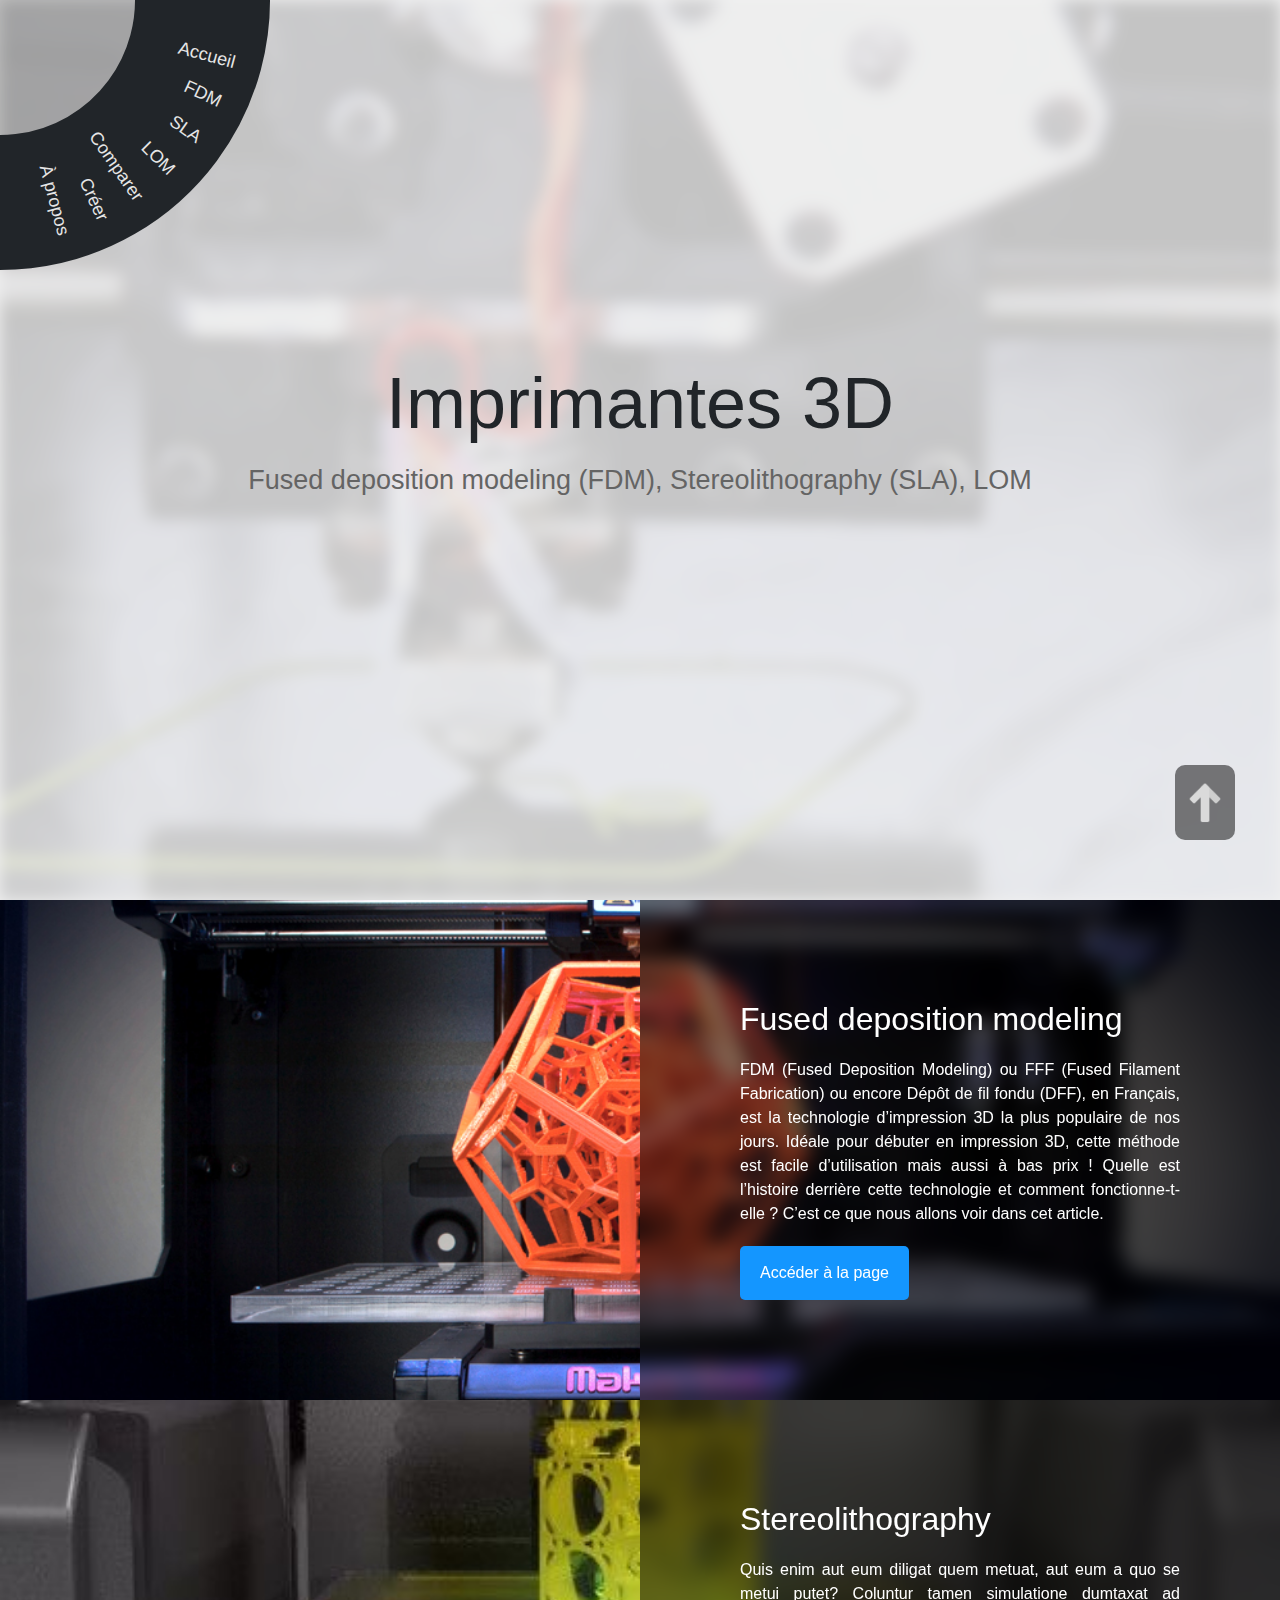
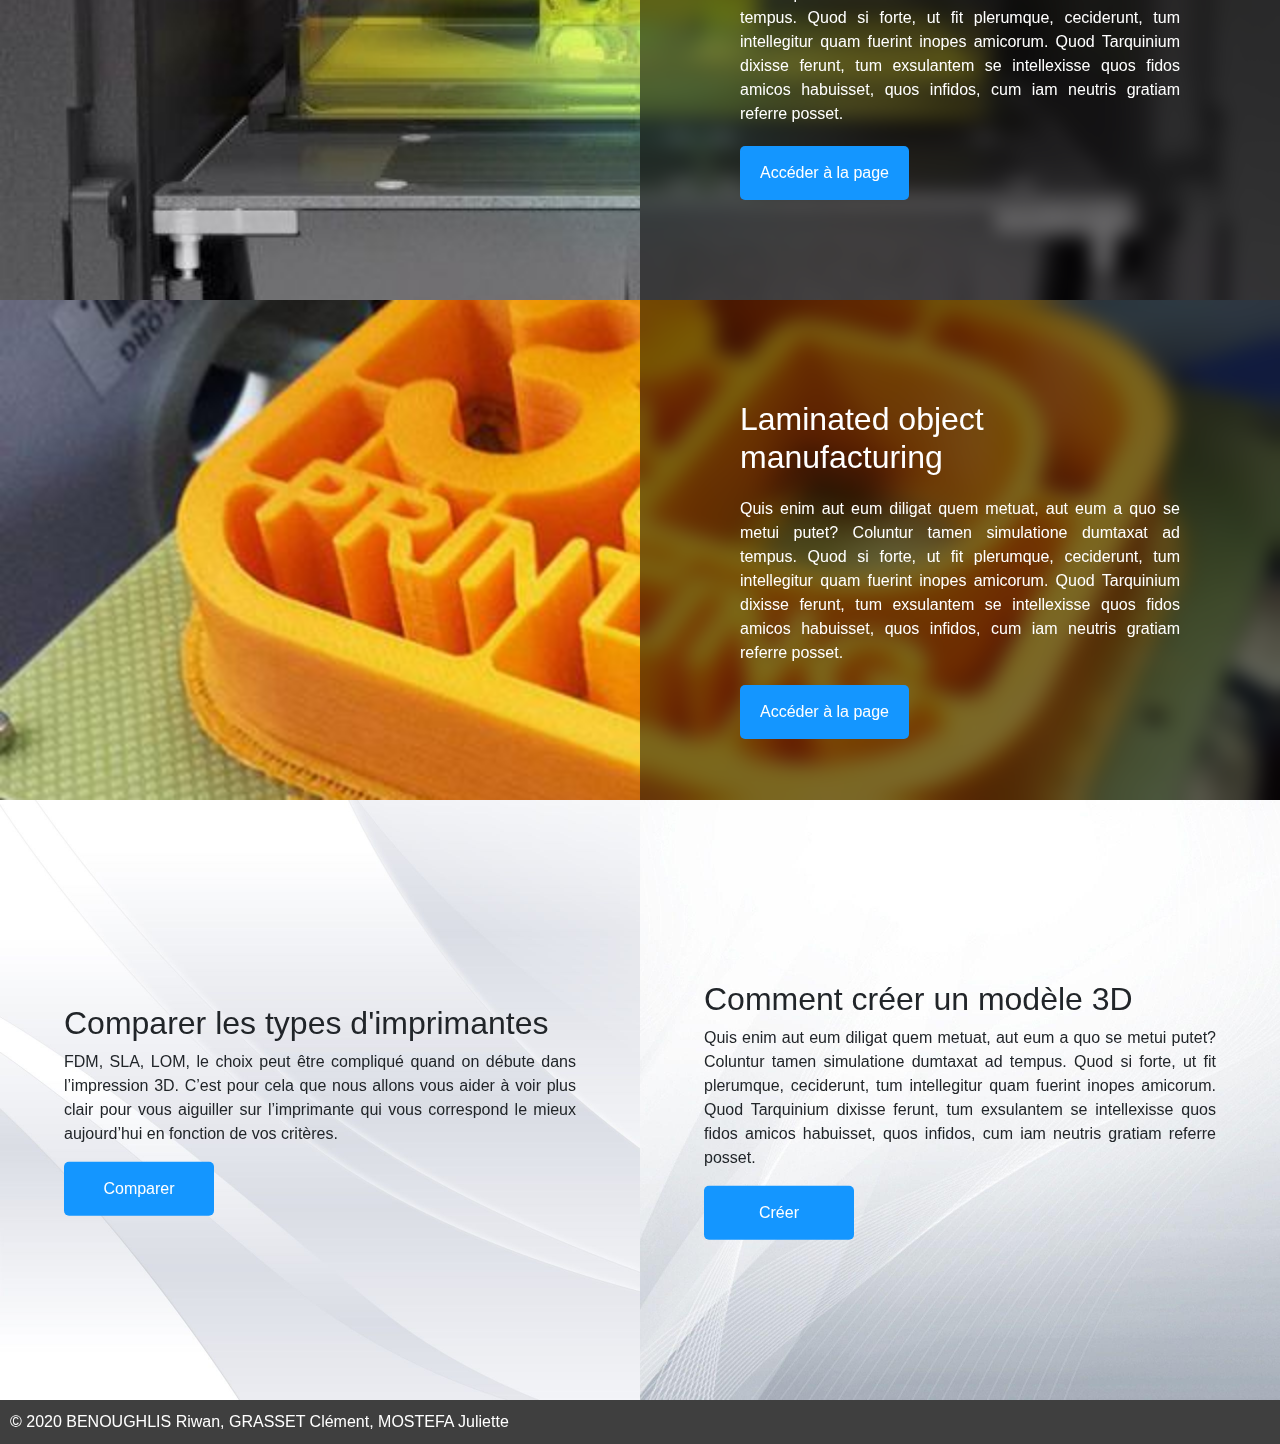
<file: index.html>
<!DOCTYPE html> 

<html lang="fr">

    <head>
        <title>Index</title>
        <meta charset="utf-8">
        <meta name="viewport" content="width=device-width, initial-scale=1.0"/>
        <link rel="stylesheet" href="bootstrap/css/bootstrap.min.css">
        <script type="text/javascript" src="https://code.jquery.com/jquery-3.5.1.min.js"></script>
		<script type="text/javascript" src="bootstrap/js/bootstrap.min.js"></script>
        <link rel="stylesheet" href="css/default.css">
        <link rel="stylesheet" href="css/small-screen.css">
        <link rel="stylesheet" href="css/medium-screen.css">
        <link rel="stylesheet" href="css/large-screen.css">
        <link rel="stylesheet" href="css/keyframes.css">
		
		<meta name="author" content="Clément Grasset,Juliette Mostefa,Riwan Benoughlis " />
		<meta name="description" content="site sur les imprimantes 3D" />
		<meta name="keywords" content="imprimantes, 3D, LOM, FDA, SLA" />
   </head>

    <body>
        <header>
            <img src="images/printer.gif" alt="" class="background-image blur fade-in">
            <div class="resizer">

                <h1 id="title">Imprimantes 3D</h1>
                <h2 id="subtitle">Fused deposition modeling (FDM), Stereolithography (SLA), LOM</h2>
            </div>
			
			<div class="menu">
                <nav>
                    <ul>
						<li><a href="index.html">Accueil</a></li>
                        <li><a href="fdm.html">FDM</a></li>
                        <li><a href="sla.html">SLA</a></li>
                        <li><a href="lom.html">LOM</a></li>
                        <li><a href="comparer.html">Comparer</a></li>
                        <li><a href="creer_un_modele.html">Créer</a></li>
						<li><a href="about.html">À propos</a></li>
                    </ul>
                </nav>
            </div>

        </header>

		<div class="article resizer">
            <div id="option" class="carousel carousel-full-width slide carousel-fade" data-ride="carousel">
                <div class="carousel-inner">
                    <div class="carousel-item ">
                        <img src="images/fdm/1.jpg" alt="image">
                    </div>
                    <div class="carousel-item ">
                        <img src="images/fdm/2.jpg" alt="image">
                    </div>
                    <div class="carousel-item active">
                        <img src="images/fdm/3.jpg" alt="image">
                    </div>
                </div>
            </div>
            <div class="description">
                <h2>Fused deposition modeling</h2>
                <p>
                   FDM (Fused Deposition Modeling) ou FFF (Fused Filament Fabrication) ou encore Dépôt de fil fondu (DFF), en Français, est la technologie d’impression 3D la plus populaire de nos jours. Idéale pour débuter en impression 3D, cette méthode est facile d’utilisation mais aussi à bas prix ! Quelle est l’histoire derrière cette technologie et comment fonctionne-t-elle ? C’est ce que nous allons voir dans cet article.</p>   
					</p>
                <a href="fdm.html" class="button">Accéder à la page</a>
            </div>
        </div>

        <div class="article resizer">
            <div id="option" class="carousel carousel-full-width slide carousel-fade" data-ride="carousel">
                <div class="carousel-inner">
                    <div class="carousel-item ">
                        <img src="images/sla/1.jpg" alt="image">
                    </div>
                    <div class="carousel-item active">
                        <img src="images/sla/2.jpg" alt="image">
                    </div>
                </div>
            </div>
            <div class="description">
                <h2>Stereolithography</h2>
                <p>
                    Quis enim aut eum diligat quem metuat, aut eum a quo se metui putet? Coluntur tamen simulatione dumtaxat ad tempus. Quod si forte, ut fit plerumque, ceciderunt, tum intellegitur quam fuerint inopes amicorum. Quod Tarquinium dixisse ferunt, tum exsulantem se intellexisse quos fidos amicos habuisset, quos infidos, cum iam neutris gratiam referre posset.
                </p>
                <a href="sla.html" class="button">Accéder à la page</a>
            </div>
        </div>

        <div class="article resizer">
            <div id="option" class="carousel carousel-full-width slide carousel-fade" data-ride="carousel">
                <div class="carousel-inner">
                    <div class="carousel-item active">
                        <img src="images/lom/1.jpg" alt="image">
                    </div>
                </div>
            </div>
            <div class="description">
                <h2>Laminated object manufacturing</h2>
                <p>
                    Quis enim aut eum diligat quem metuat, aut eum a quo se metui putet? Coluntur tamen simulatione dumtaxat ad tempus. Quod si forte, ut fit plerumque, ceciderunt, tum intellegitur quam fuerint inopes amicorum. Quod Tarquinium dixisse ferunt, tum exsulantem se intellexisse quos fidos amicos habuisset, quos infidos, cum iam neutris gratiam referre posset.
                </p>
                <a href="lom.html" class="button">Accéder à la page</a>
            </div>
        </div>
        
        <div class="resizer comparer-creer">
			<div class="comparer-creer-item">
                <img src="images/white-background1.jpg" alt="image" class="background-image">
                <div class="padding vertical-center">
                    <h2>Comparer les types d'imprimantes</h2>
                    <p>
FDM, SLA, LOM, le choix peut être compliqué quand on débute dans l’impression 3D. C’est pour cela que nous allons vous aider à voir plus clair pour vous aiguiller sur l’imprimante qui vous correspond le mieux aujourd’hui en fonction de vos critères.  </p>  </p>
                    <a href="comparer.html" class="button">Comparer</a>	
                </div>			
			</div>

			<div class="comparer-creer-item">
                <img src="images/white-background2.jpg" alt="image" class="background-image">
                <div class="padding vertical-center">
                    <h2>Comment créer un modèle 3D</h2>
                    <p>
                        Quis enim aut eum diligat quem metuat, aut eum a quo se metui putet? Coluntur tamen simulatione dumtaxat ad tempus. Quod si forte, ut fit plerumque, ceciderunt, tum intellegitur quam fuerint inopes amicorum. Quod Tarquinium dixisse ferunt, tum exsulantem se intellexisse quos fidos amicos habuisset, quos infidos, cum iam neutris gratiam referre posset.
                    </p>
                    <a href="creer_un_modele.html" class="button">Créer</a>
                </div>
			</div>
		</div>
			
        <footer style="background-color: #3F3F3F;">
            <div class="resizer footer_size">
                <p>&copy; 2020 BENOUGHLIS Riwan, GRASSET Clément, MOSTEFA Juliette</p>
			    <!-- <div class="lienretour"><a href="#">Retour en haut</a></div> -->
				<div id="retourtop"> <a href="#top"><img src="images/fleche.png" alt="Retourner en haut" /></a></div>
			</div>
        </footer>
		
    </body>

</html>
</file>
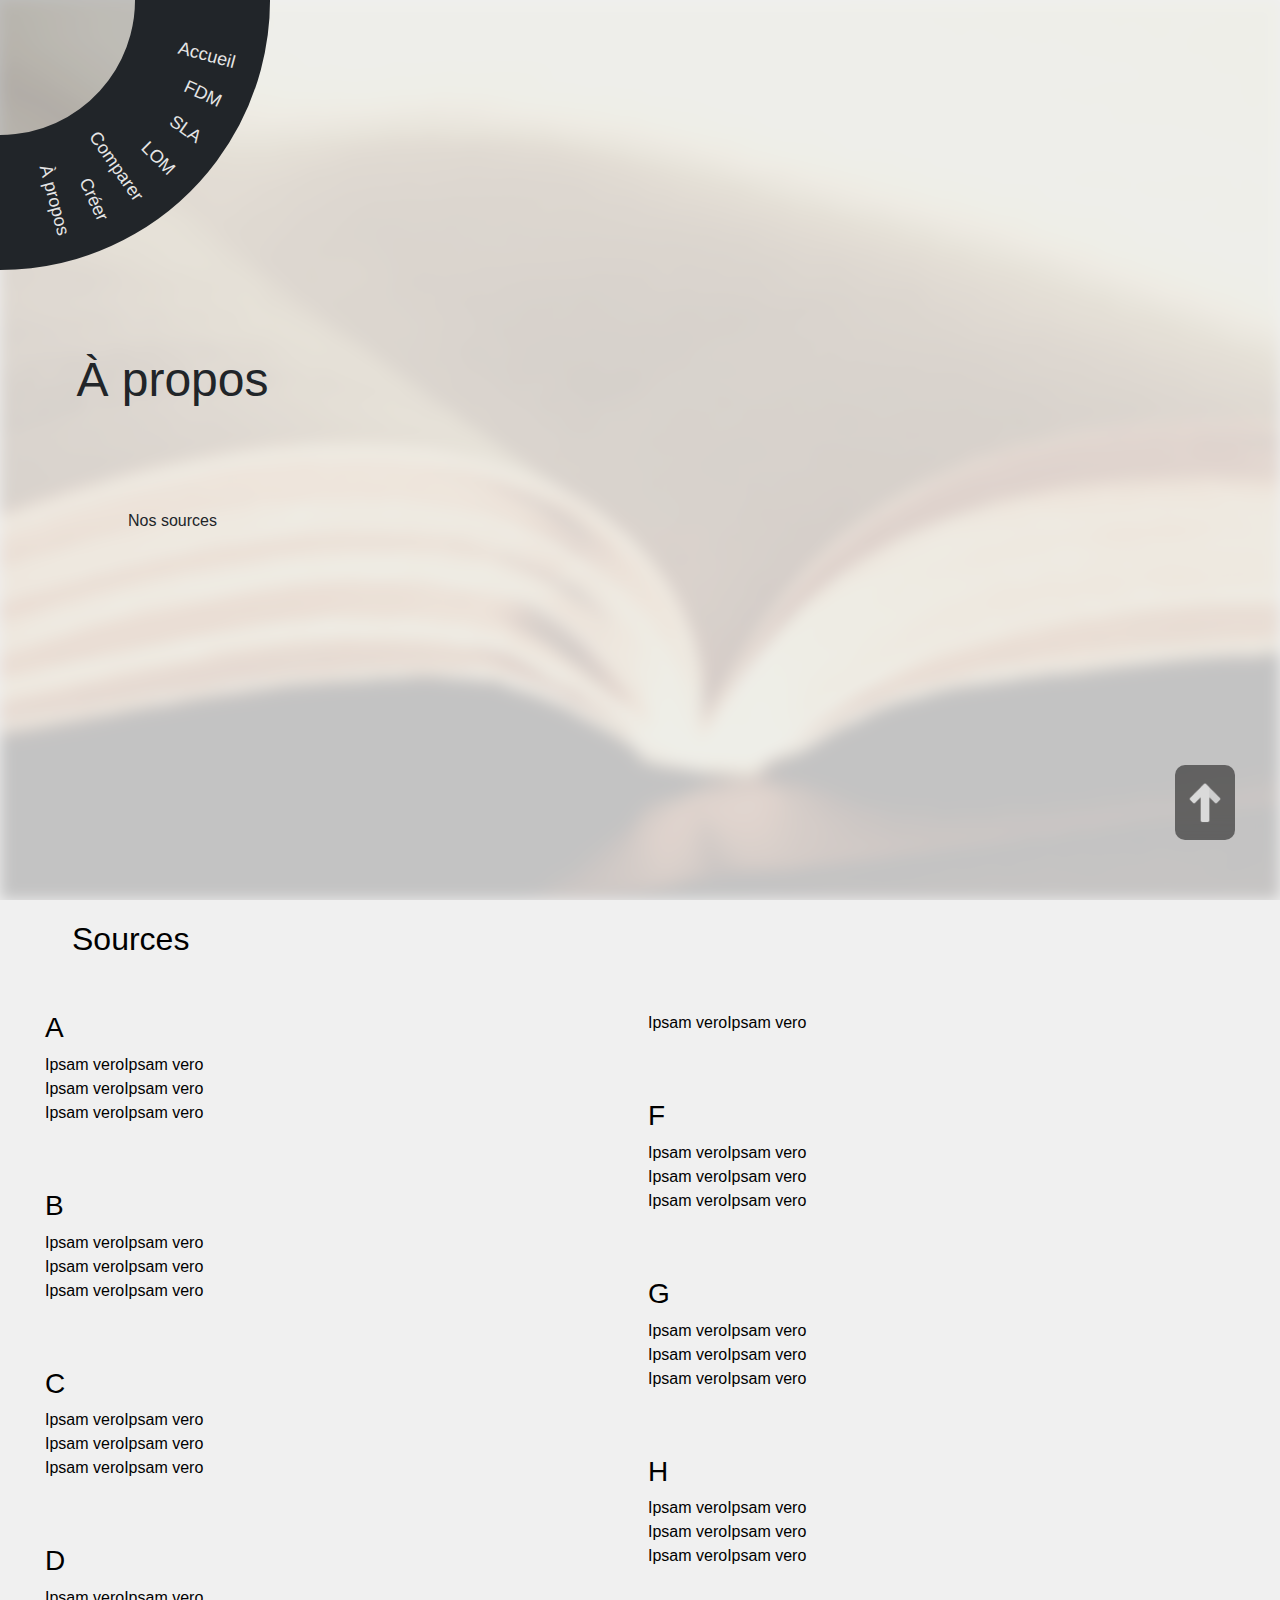
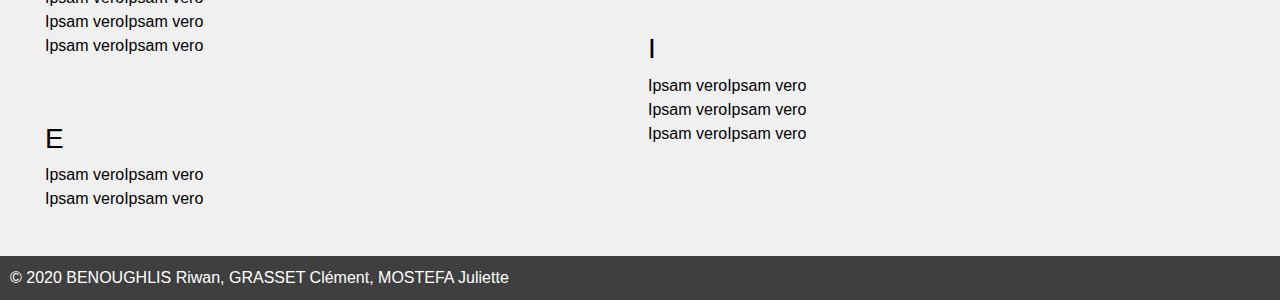
<file: about.html>
<!DOCTYPE html>

<html lang="fr">
    
    <head>
        <title>A propos</title>
        <meta charset="utf-8">
        <meta name="viewport" content="width=device-width, initial-scale=1.0"/>
        <link rel="stylesheet" href="bootstrap/css/bootstrap.min.css">
        <script type="text/javascript" src="https://code.jquery.com/jquery-3.5.1.min.js"></script>
		<script type="text/javascript" src="bootstrap/js/bootstrap.min.js"></script>
        <link rel="stylesheet" href="css/default.css">
        <link rel="stylesheet" href="css/small-screen.css">
        <link rel="stylesheet" href="css/medium-screen.css">
        <link rel="stylesheet" href="css/large-screen.css">
        <link rel="stylesheet" href="css/keyframes.css">
		
		<meta name="author" content="Clément Grasset,Juliette Mostefa,Riwan Benoughlis " />
		<meta name="description" content="site sur les imprimantes 3D" />
		<meta name="keywords" content="imprimantes, 3D, LOM, FDA, SLA" />
   </head>

    <body>
        <header class="resizer">
		  <img src="images/livre.gif" alt="" class="background-image blur">
            <div class="vertical-center">
                <h1>À propos</h1>
					<p>Nos sources</p>
          </div>
			
			<div class="menu">
                <nav>
                    <ul>
						<li><a href="index.html">Accueil</a></li>
                        <li><a href="fdm.html">FDM</a></li>
                        <li><a href="sla.html">SLA</a></li>
                        <li><a href="lom.html">LOM</a></li>
                        <li><a href="comparer.html">Comparer</a></li>
                        <li><a href="creer_un_modele.html">Créer</a></li>
						<li><a href="about.html">À propos</a></li>
                    </ul>
                </nav>
            </div>
        </header>
		<div id="page">
		    <div class="resizer pack">
                    <div class="aboutitre"><h2>Sources</h2></div>
					<div class="colonne">
					<h3>A</h3>
					<p>Ipsam veroIpsam vero<br> Ipsam veroIpsam vero<br> Ipsam veroIpsam vero </p><br>
					<br><h3>B</h3>
					<p>Ipsam veroIpsam vero<br> Ipsam veroIpsam vero<br> Ipsam veroIpsam vero </p><br>
					<br><h3>C</h3>
					<p>Ipsam veroIpsam vero<br> Ipsam veroIpsam vero<br> Ipsam veroIpsam vero </p><br>
					<br><h3>D</h3>
					<p>Ipsam veroIpsam vero<br> Ipsam veroIpsam vero<br> Ipsam veroIpsam vero </p><br>
					<br><h3>E</h3>
					<p>Ipsam veroIpsam vero<br> Ipsam veroIpsam vero<br> Ipsam veroIpsam vero </p><br>
					<br><h3>F</h3>
					<p>Ipsam veroIpsam vero<br> Ipsam veroIpsam vero<br> Ipsam veroIpsam vero </p><br>
					<br><h3>G</h3>
					<p>Ipsam veroIpsam vero<br> Ipsam veroIpsam vero<br> Ipsam veroIpsam vero </p><br>
					<br><h3>H</h3>
					<p>Ipsam veroIpsam vero<br> Ipsam veroIpsam vero<br> Ipsam veroIpsam vero </p><br>
					<br><h3>I</h3>
					<p>Ipsam veroIpsam vero<br> Ipsam veroIpsam vero<br> Ipsam veroIpsam vero </p><br>
					
                </div>
				
            </div>
        </div>
		
		
        <footer style="background-color: #3F3F3F;">
            <div class="resizer footer_size">
                <p>&copy; 2020 BENOUGHLIS Riwan, GRASSET Clément, MOSTEFA Juliette</p>
			    <!-- <div class="lienretour"><a href="#">Retour en haut</a></div> -->
				<div id="retourtop"> <a href="#top"><img src="images/fleche.png" alt="Retourner en haut" /></a></div>
			</div>
        </footer>
        
    </body>
</html>
</file>
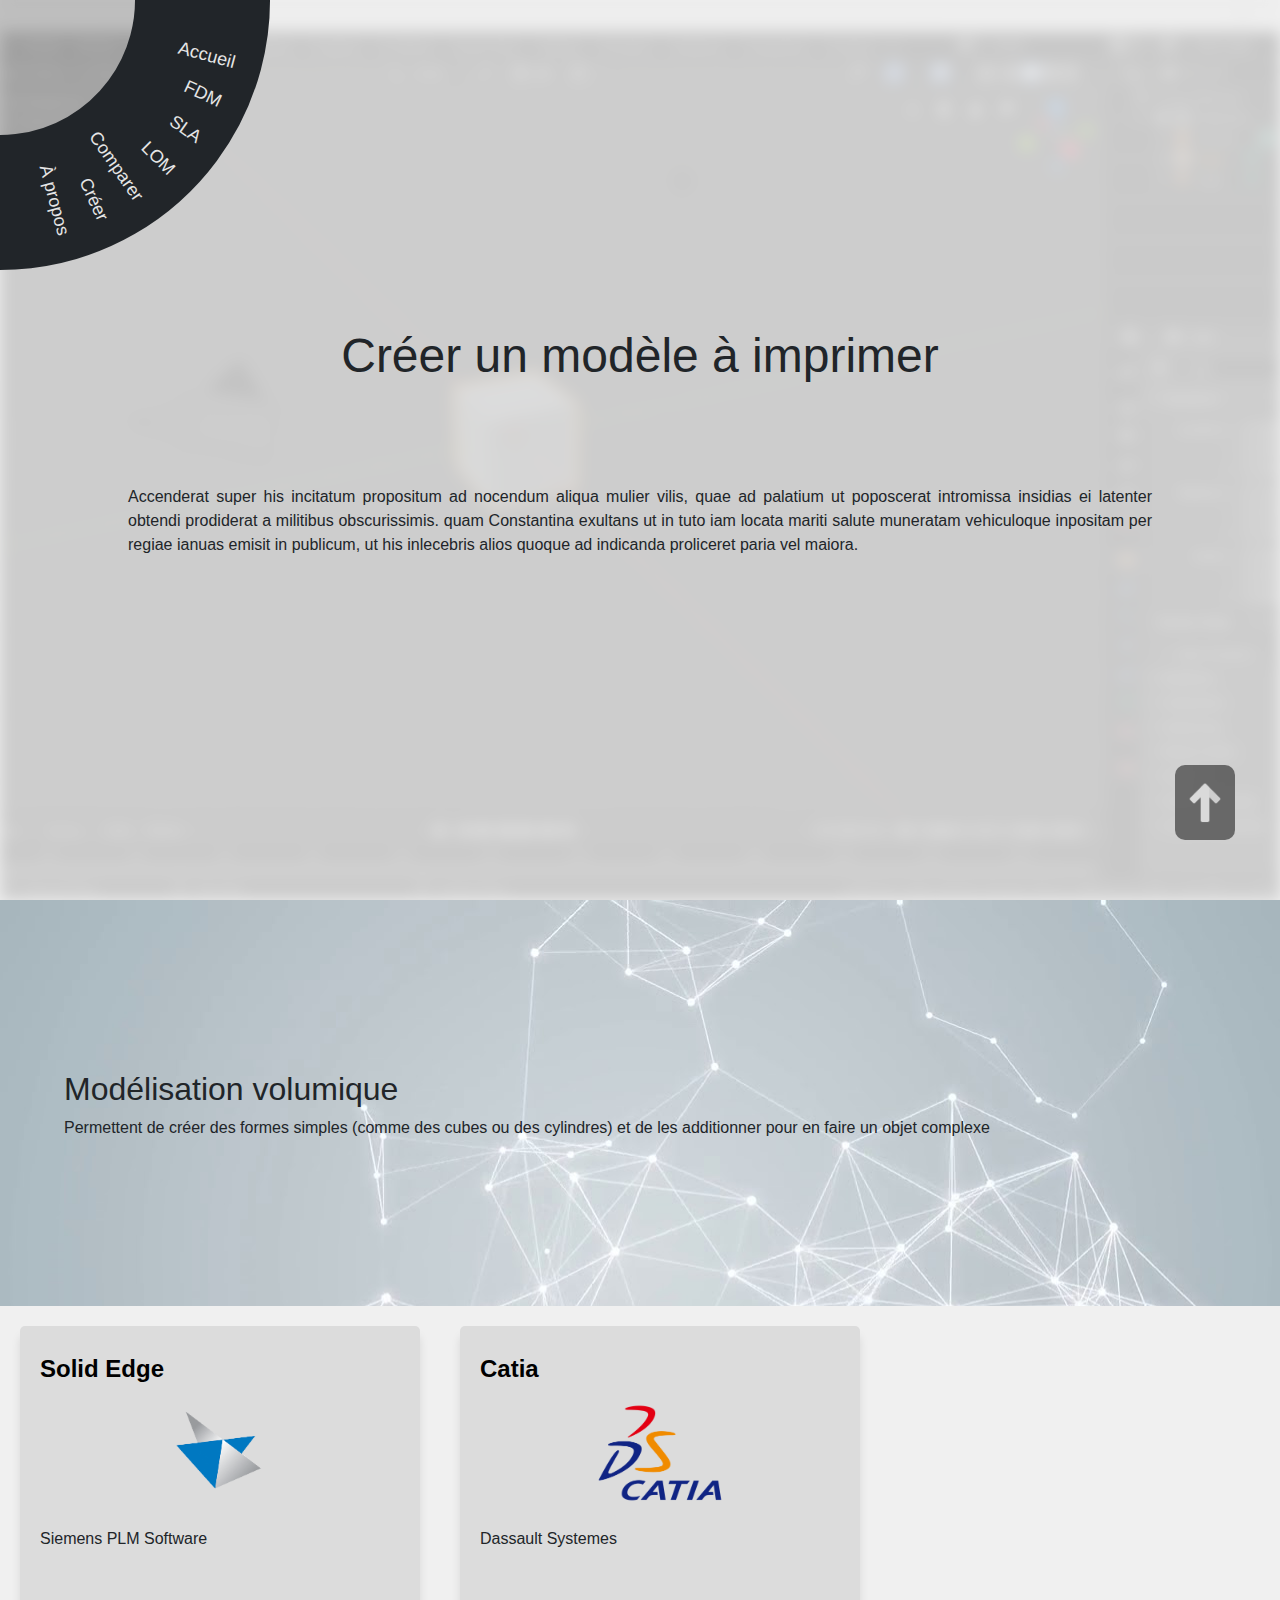
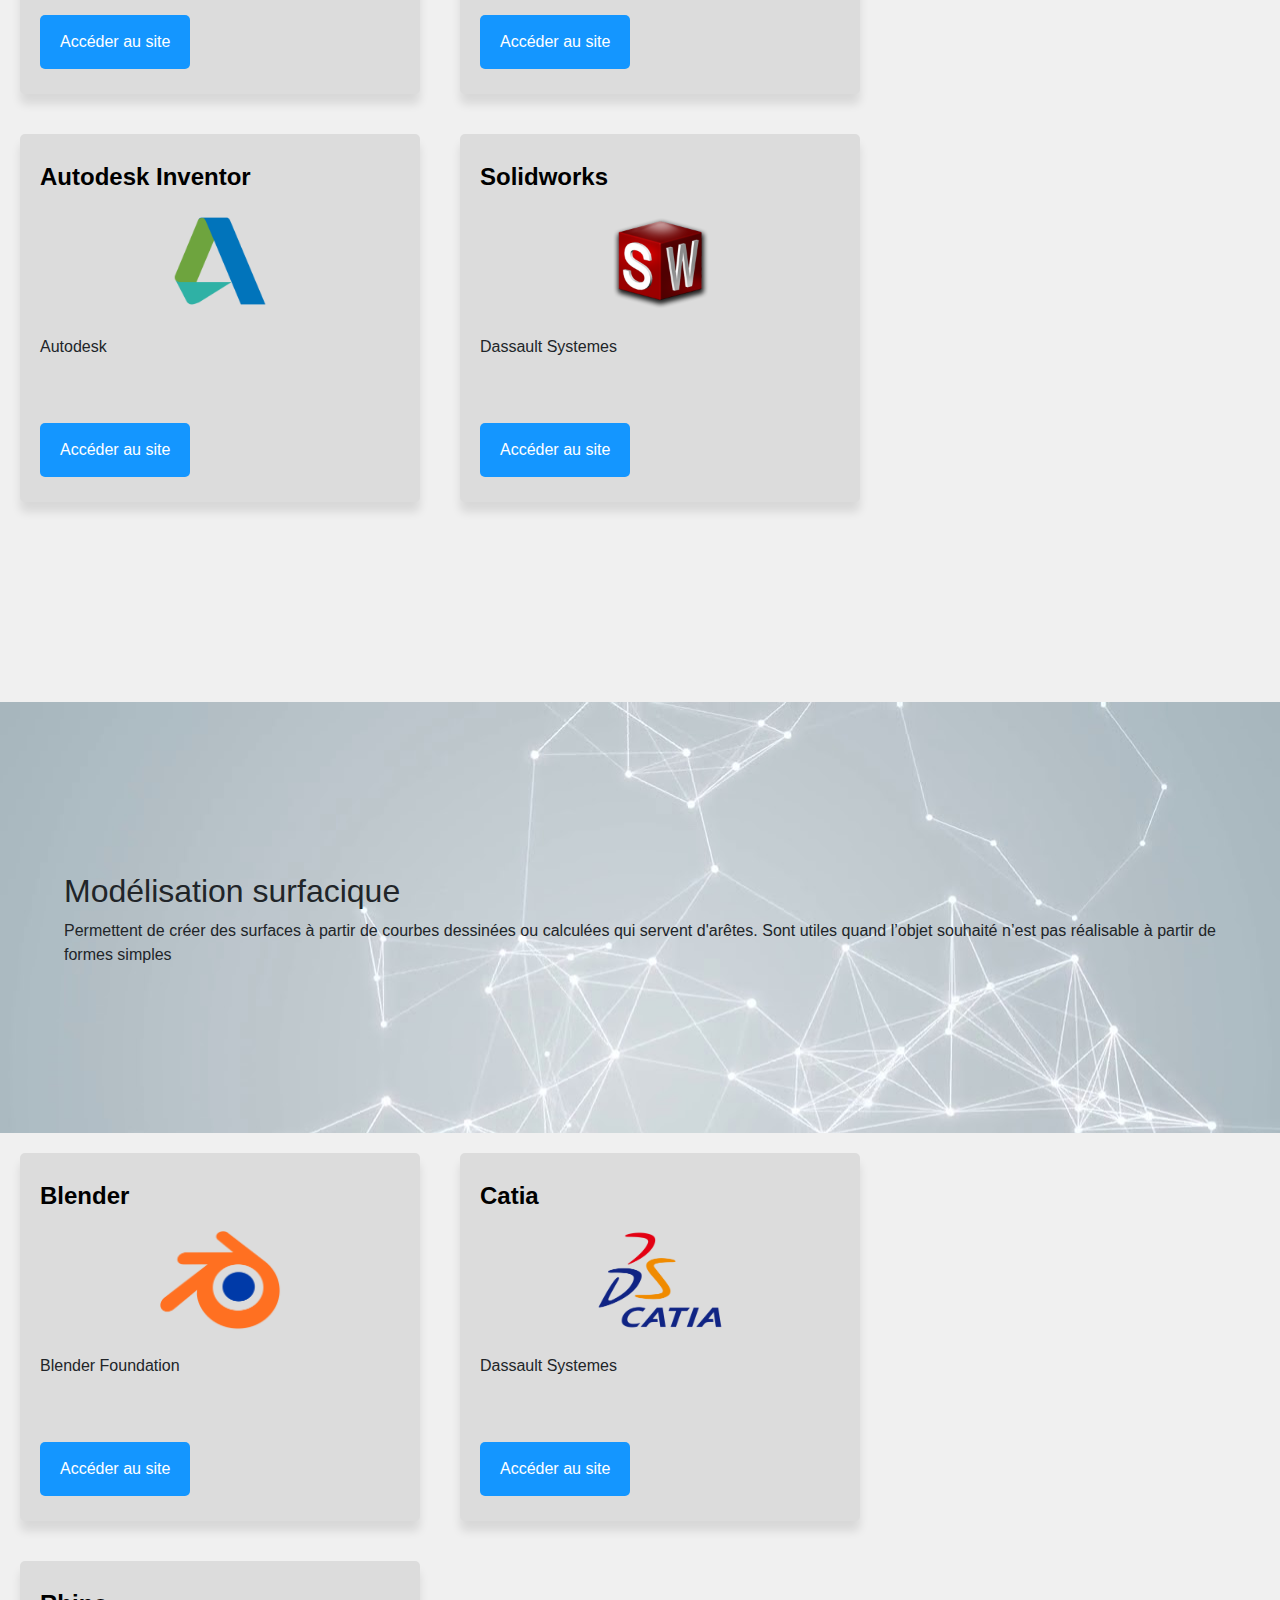
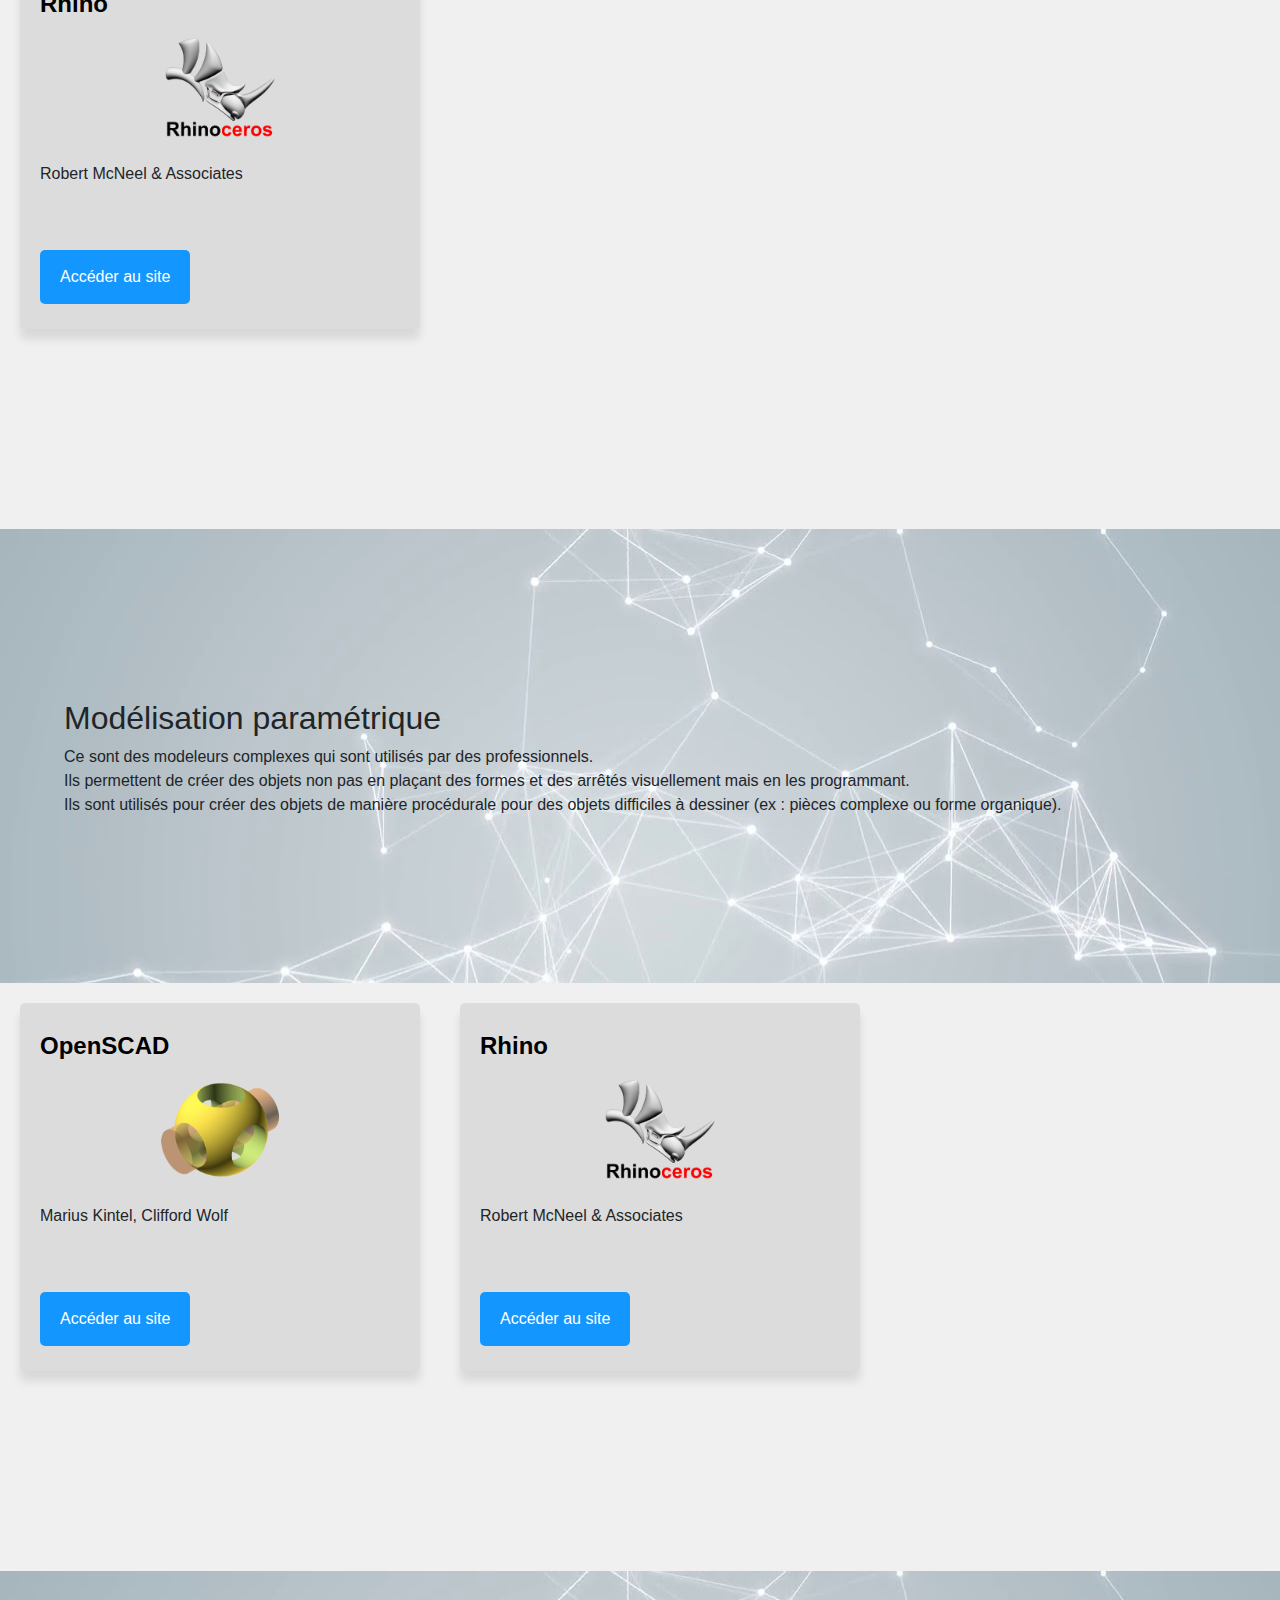
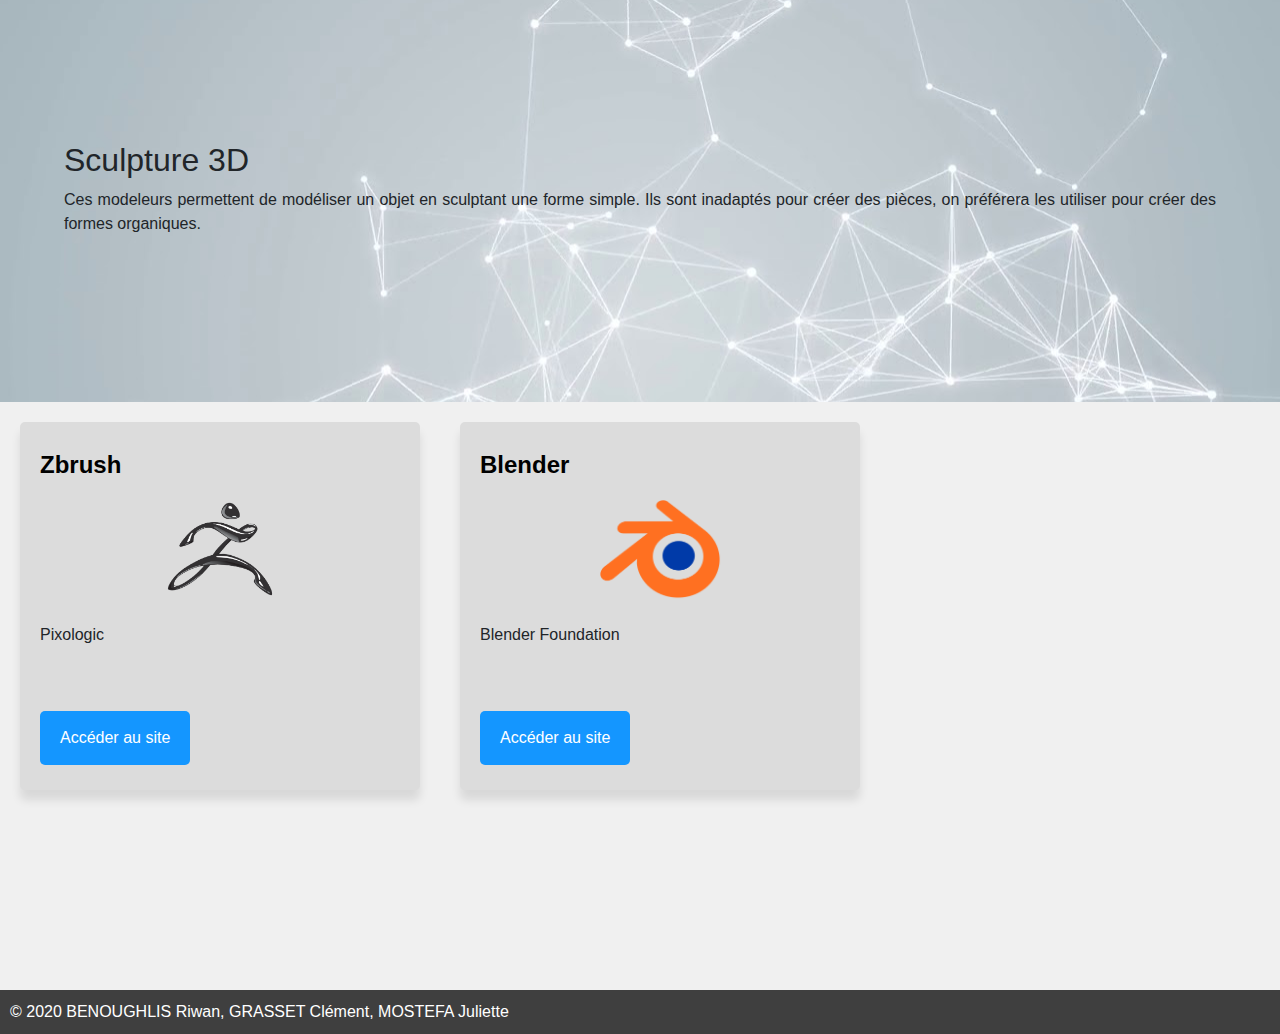
<file: creer_un_modele.html>
<!DOCTYPE html>

<html lang="fr">

    <head>
        <title>Créer</title>
        <meta charset="utf-8">
        <meta name="viewport" content="width=device-width, initial-scale=1.0"/>
        <link rel="stylesheet" href="bootstrap/css/bootstrap.min.css">
        <script type="text/javascript" src="https://code.jquery.com/jquery-3.5.1.min.js"></script>
		<script type="text/javascript" src="bootstrap/js/bootstrap.min.js"></script>
        <link rel="stylesheet" href="css/default.css">
        <link rel="stylesheet" href="css/small-screen.css">
        <link rel="stylesheet" href="css/medium-screen.css">
        <link rel="stylesheet" href="css/large-screen.css">
        <link rel="stylesheet" href="css/keyframes.css">
		
		<meta name="author" content="Clément Grasset,Juliette Mostefa,Riwan Benoughlis " />
		<meta name="description" content="site sur les imprimantes 3D" />
		<meta name="keywords" content="imprimantes, 3D, LOM, FDA, SLA" />
    </head>

    <body>
        <header class="resizer">
            <img src="images/3d_soft.jpg" alt="" class="background-image blur">
            <div class="vertical-center">
                <h1>Créer un modèle à imprimer</h1>

                <p>Accenderat super his incitatum propositum ad nocendum aliqua mulier vilis, quae ad palatium ut poposcerat intromissa insidias ei latenter obtendi prodiderat a militibus obscurissimis. quam Constantina exultans ut in tuto iam locata mariti salute muneratam vehiculoque inpositam per regiae ianuas emisit in publicum, ut his inlecebris alios quoque ad indicanda proliceret paria vel maiora.</p>  
            </div>
			<div class="menu">
                <nav>
                    <ul>
						<li><a href="index.html">Accueil</a></li>
                        <li><a href="fdm.html">FDM</a></li>
                        <li><a href="sla.html">SLA</a></li>
                        <li><a href="lom.html">LOM</a></li>
                        <li><a href="comparer.html">Comparer</a></li>
                        <li><a href="creer_un_modele.html">Créer</a></li>
						<li><a href="about.html">À propos</a></li>
                    </ul>
                </nav>
            </div>
        </header>

        <div class="resizer">
            <div class="modeling_soft_type_description padding">
                <h2>Modélisation volumique</h2>
                <p>Permettent de créer des formes simples (comme des cubes ou des cylindres) et de les additionner pour en faire un objet complexe</p>  
            </div>
            <div class="softwares_container">
                <div class="modeling_soft">
                    <p class="soft_name">Solid Edge</p>
                    <img src="images/softs/solid edge.png" alt="Logo de logiciel 1">
                    <p class="description"><br>Siemens PLM Software<br><br><br></p>
                    <a href="" class="button">Accéder au site</a>
                </div>
                <div class="modeling_soft">
                    <p class="soft_name">Catia</p>
                    <img src="images/softs/catia.png" alt="Logo de logiciel 1">
                    <p class="description"><br>Dassault Systemes<br><br><br></p>
                    <a href="" class="button">Accéder au site</a>
                </div>
                <div class="modeling_soft">
                    <p class="soft_name">Autodesk Inventor</p>
                    <img src="images/softs/autodesk.png" alt="Logo de logiciel 1">
                    <p class="description"><br>Autodesk<br><br><br></p>
                    <a href="" class="button">Accéder au site</a>
                </div>
                <div class="modeling_soft">
                    <p class="soft_name">Solidworks</p>
                    <img src="images/softs/solidworks.png" alt="Logo de logiciel 1">
                    <p class="description"><br>Dassault Systemes<br><br><br></p>
                    <a href="" class="button">Accéder au site</a>
                </div>
            </div>
            <div class="padding title">
            </div>
        </div>

        <div class="resizer">
            <div class="modeling_soft_type_description padding">
                <h2>Modélisation surfacique</h2>
                <p>Permettent de créer des surfaces à partir de courbes dessinées ou calculées qui servent d'arêtes. Sont utiles quand l’objet souhaité n’est pas réalisable à partir de formes simples</p>  
            </div>
            <div class="softwares_container">
                <div class="modeling_soft">
                    <p class="soft_name">Blender</p>
                    <img src="images/softs/blender.png" alt="Logo de logiciel 1">
                    <p class="description"><br>Blender Foundation<br><br><br></p>
                    <a href="" class="button">Accéder au site</a>
                </div>
                <div class="modeling_soft">
                    <p class="soft_name">Catia</p>
                    <img src="images/softs/catia.png" alt="Logo de logiciel 1">
                    <p class="description"><br>Dassault Systemes<br><br><br></p>
                    <a href="" class="button">Accéder au site</a>
                </div>
                <div class="modeling_soft">
                    <p class="soft_name">Rhino</p>
                    <img src="images/softs/rhino.png" alt="Logo de logiciel 1">
                    <p class="description"><br>Robert McNeel & Associates<br><br><br></p>
                    <a href="" class="button">Accéder au site</a>
                </div>
            </div>
            <div class="padding title">
            </div>
        </div>

        <div class="resizer">
            <div class="modeling_soft_type_description padding">
                <h2>Modélisation paramétrique</h2>
                <p>Ce sont des modeleurs complexes qui sont utilisés par des professionnels. <br>Ils permettent de créer des objets non pas en plaçant des formes et des arrêtés visuellement mais en les programmant. <br>Ils sont utilisés pour créer des objets de manière procédurale pour des objets difficiles à dessiner (ex : pièces complexe ou forme organique).</p>  
            </div>
            <div class="softwares_container">
                <div class="modeling_soft">
                    <p class="soft_name">OpenSCAD</p>
                    <img src="images/softs/open scad.png" alt="Logo de logiciel 1">
                    <p class="description"><br>Marius Kintel, Clifford Wolf<br><br><br></p>
                    <a href="" class="button">Accéder au site</a>
                </div>
                <div class="modeling_soft">
                    <p class="soft_name">Rhino</p>
                    <img src="images/softs/rhino.png" alt="Logo de logiciel 1">
                    <p class="description"><br>Robert McNeel & Associates<br><br><br></p>
                    <a href="" class="button">Accéder au site</a>
                </div>
            </div>
            <div class="padding">
            </div>
        </div>

        <div class="resizer">
            <div class="modeling_soft_type_description padding">
                <h2>Sculpture 3D</h2>
                <p>Ces modeleurs permettent de modéliser un objet en sculptant une forme simple. Ils sont inadaptés pour créer des pièces, on préférera les utiliser pour créer des formes organiques.</p>  
            </div>
            <div class="softwares_container">
                <div class="modeling_soft">
                    <p class="soft_name">Zbrush</p>
                    <img src="images/softs/zbrush.png" alt="Logo de logiciel 1">
                    <p class="description"><br>Pixologic<br><br><br></p>
                    <a href="" class="button">Accéder au site</a>
                </div>
                <div class="modeling_soft">
                    <p class="soft_name">Blender</p>
                    <img src="images/softs/blender.png" alt="Logo de logiciel 1">
                    <p class="description"><br>Blender Foundation<br><br><br></p>
                    <a href="" class="button">Accéder au site</a>
                </div>
            </div>
            <div class="padding">
            </div>
        </div>
        
        <footer style="background-color: #3F3F3F;">
            <div class="resizer footer_size">
                <p>&copy; 2020 BENOUGHLIS Riwan, GRASSET Clément, MOSTEFA Juliette</p>
			    <!-- <div class="lienretour"><a href="#">Retour en haut</a></div> -->
				<div id="retourtop"> <a href="#top"><img src="images/fleche.png" alt="Retourner en haut" /></a></div>
			</div>
        </footer>
		
    </body>

</html>
</file>
<file: css/default.css>
*
{
    font-family: Arial, Helvetica, sans-serif;
    scroll-behavior: smooth;
    text-align: justify;
}

#page {
	min-height:100vh;
	display:flex; 
	flex-direction:column; 
}

#content {
	flex-grow:3;
}

#footer{
	background-color: #3F3F3F;
	color:white;
	margin-top:30vh;
}

body{
    margin: 0;
    background-color: rgb(240,240,240);
}

header{
    height: 100vh;
    min-height: 400px;
    box-sizing: border-box;
    position: relative;
}

header p {
    padding: 0 10vw;
    margin-top: 100px;
}

h1{
    font-size: 3em;
    text-align: center;
    margin: 0px 30px;
}

h2{
    margin-top: 20px;
    font-size: 2em;
    text-align: left;
}

.background-image {
    position: absolute;
    width: 100%;
    height: 100%;
    z-index: -1;
    user-select: none;
    object-fit: cover;
    object-position: center;
}

.blur
{
    filter: blur(0.8vh) contrast(0.1) brightness(1.7);
}

.fade-in
{
    animation-name: fade-in;
    animation-duration: 5s;
}

.vertical-center
{
    position: absolute;
    top: 50%;
    transform: translate(0, -50%);
}

.resizer{
    width: 100%;
    overflow: hidden;
    position: relative;
}

.padding{
    padding: 90px 5vw;

}

/*menu css*/

.menu{
    position: absolute;
    top: 0;
    left: 0;
    transform: rotate(90deg);
    -webkit-tap-highlight-color: transparent;
}

.menu:hover{
    transform: rotate(15deg);
    transition-duration: 500ms;
}

.menu nav {
    position: absolute;
    box-sizing: content-box;
    top: 0;
    left: 0;
    width: 30vh;
    height: 30vh;
    transform: translate(-50%, -50%) ;
    background: rgba(0, 0, 0, 0.2);
    border-radius: 100%;
    cursor: pointer;
    border: 1vh solid;
    border-color: rgba(0, 0, 0, 0.1);
    transition-duration: 100ms;
    animation-name: menu;
    animation-duration: 0.75s;
}

.menu:hover nav{
    width: 30vh;
    height: 30vh;
    border: 15vh solid;
    transform: translate(-50%, -50%);
}

.menu li {
    position: absolute;
    margin: 0;
    width: 15vh;
    height: 4vh;
    transform-origin: left;
}

/* 
Placement des éléments du menu 
left = cos(angle) * 15
top = sin(angle) * 15
*/

.menu li:nth-of-type(1) {
    transform: translate(0, -50%) rotate(0deg);
    left: 15vh;
    top: 0vh;
}
.menu li:nth-of-type(2) {
    transform: translate(0, -50%) rotate(10deg);
    left: 14.77vh;
    top: 2.6vh;
}
.menu li:nth-of-type(3) {
    transform: translate(0, -50%) rotate(20deg);
    left: 14.1vh;
    top: 5.13vh;
}
.menu li:nth-of-type(4) {
    transform: translate(0, -50%) rotate(30deg);
    left: 12.99vh;
    top: 7.5vh;
}

.menu li:nth-of-type(5) {
    transform: translate(0, -50%) rotate(40deg);
    left: 11.49vh;
    top: 9.64vh;
}

.menu li:nth-of-type(6) {
    transform: translate(0, -50%) rotate(50deg);
    left: 9.64vh;
    top: 11.49vh;
}

.menu li:nth-of-type(7) {
    transform: translate(0, -50%) rotate(60deg);
    left: 7.5vh;
    top: 12.99vh;
}

.menu li a {
    position: absolute;
    width: 100%;
    height: auto;
    top: 50%;
    transform: translateY(-50%) scale(1);
    color: rgb(230, 230, 230);
    text-decoration: none;
    text-align: right;
    font-size: 2vh;
    padding: 0 3vh;
    box-sizing: border-box;
    transition-duration: 20ms;
}

.menu li:hover a{
    color: white;
    transform: translateY(-50%) scale(1.05);
}

.menu:hover ul::before {
    position: absolute;
    display: block;
    left: 50%;
    z-index: -1;
    cursor: default;
}

.menu ul {
    list-style: none;
    position: absolute;
    left: 50%;
    top: 50%;
    padding: 0;
    margin: 0;
    transform: scale(0.7);
    transition: 100ms all;
    opacity: 0;
}

.menu:hover ul {
    transform: scale(1);
    opacity: 1;
}

/*fin menu css*/
.hint {
    text-align: left;
}

.article{
    height: 500px;
    min-height: 500px;
    position: relative;
}

.carousel-full-width {
    position: relative;
    top: 0;
    bottom: 0;
    left: 0;
    right: 0;
    z-index: 0;
}

.carousel-full-width, .carousel-full-width .carousel-inner, .carousel-full-width .carousel-item, .carousel-full-width img {
    width: 100%;
    height: 100%;
}

.carousel-full-width img{
    object-fit: cover;
    object-position: center;
    position: absolute;
}

.article .description{
    background-color: rgba(0, 0, 0, 0.5);
    backdrop-filter: blur(10px);
    position: absolute;
    top: 0;
    bottom: 0;
    right: 0;
    width: 50vw;
    min-width: 500px;
    max-width: 800px;
    padding: 80px 100px;
    color: white;
}

.article .description *{
    margin-bottom: 20px;
}

.article h2{
    text-align: left;
}

.comparative_size{
    height: 95vh;
}

.footer_size{
    height: auto;


}

.button{
    display: block;
    color: white;
    background-color: rgb(20, 150, 255);
    text-decoration: none;
    padding: 15px 20px;
    border-radius: 5px;
    transition-duration: 0.2s;
    user-select: none;
    width: max-content;
    text-align: center;
}

.button:hover{
    text-decoration: none;
    color: white;
    background-color: rgba(20, 150, 255, 0.8);;
}

.button:active{
    padding-top: 16.5px;
    padding-bottom: 13.5px;
}

/*partie article*/
.pack{
    color: black;
    position: relative;
}

.pack .padding{
    display: flex;
}

.pack .padding img{
    display: block;
    height: auto;
    object-fit: cover;
}

.pack .padding div, .pack .padding img {
    width: 50%;
    box-sizing: border-box;
    padding: 20px;
}

.black_background
{
    background-color: black;
    color: white;
}

.pack-reverse .padding img
{
    order: 0;
}

.pack-reverse .padding div
{
    order: 1;
}

/*fin part article*/

.modeling_soft
{
  background-color: rgb(220, 220, 220);
  box-shadow: 0px 10px 10px rgba(0, 0, 0, 0.1);
}

.modeling_soft_type_description{
    background-image: url('../images/modeling_background.jpg');
    background-repeat: no-repeat;
    background-size: cover;
    padding-top: 150px;
    padding-bottom: 150px;
}

.modeling_soft img
{
    width: 100%;
    height: 100px;
    object-fit: contain;
    text-align: center;
}

.modeling_soft .soft_name
{
    color: black;
    font-weight: bold;
    font-size: 24px;
    margin-top: 0;
    text-align: left;
}

.modeling_soft .description
{
    text-align: justify;
}



/*tableau comparatif*/



.table {
	
	position: relative;
	width:1100px;
	margin-left: auto;
    margin-right: auto;
	border-collapse: collapse;
	font-family: Arial, Helvetica, sans-serif;
}



.table th{

    vertical-align: center;
    text-align: center;
    height: 50px;
   
}

.table td, .table th {
    border: 1px solid #ddd;
    padding: 8px;
    height: 40px;
    text-align: center;
    border-bottom: 1px solid #ddd;
	
	
	
}

.table tr:nth-child(even) {
    background-color: #D3D3D3;
}

.table tr:hover {
    background-color: WHITE;
}

.table th {
    padding-top: 12px;
    padding-bottom: 12px;
    text-align: left;
    background-color: #696969;
    color: white;
	
    text-align: center;
}

.liens a {
    color: white;
    text-decoration: none;
    text-align:justify;
    font-size: 110%;
	
}

.liens a:hover{
    color: #D3D3D3;
}

.hautab{
    font-weight: bold;	
    vertical-align: center;
    text-align: center;
    background-color: #696969;
    color: white;
    font-size: 120%;
	
}

.etoile{
    color:#fabf07;	
}









	

/*.lienretour a
{
	color:white;
	text-decoration:none;
	
}
.lienretour a:hover{
	background-color:#D3D3D3;
	text-decoration: #D3D3D3 wavy underline;
}*/
/*fin tableau*/



/*fleche retour en haut*/
#retourtop {
    position: fixed;
    width: 60px;
    height: 75px;
    bottom: 60px;
    right: 45px;
    border-radius: 10px;
    background-color: rgba(0, 0, 0, 0.5);
    backdrop-filter: blur(10px);
    z-index: 2;
    transition-duration: 100ms;
}

#retourtop:hover
{
    background-color: rgba(20, 20, 20, 0.5);
}

#retourtop:active
{
    background-color: rgba(20, 20, 20, 0.5);
    transform: scale(0.95);
}

#retourtop a
{
    position: absolute;
    height: 100%;
    width: 100%;
}

#retourtop img {
    height: 100%;
    width: 100%;
    object-fit: contain;
    transform: scale(0.7);
}

/*fin fleche retour en haut*/


.print-examples
{
    height: 800px;
}

.print-examples .made-with-printer
{
    z-index: 1;
    position: absolute;
    bottom: 0;
    left: 0;
    right: 0;
    color: white;
    background: linear-gradient(transparent, black);
    padding: 200px 200px 80px 200px;
}

.made-with-printer .tag
{
    text-align: center;
    background-color: black;
    font-size: 0.8em;
    font-weight: bold;
    padding: 10px 20px;
    width: max-content;
    margin: auto;
}

.made-with-printer h2
{
    text-align: center;
}

.made-with-printer .button
{
    margin: auto;
    width: 120px;
    text-align: center;
}


.printer-cards
{
    display: flex;
    flex-wrap: wrap;
}

.wrapper 
{
    display: flex;
    height: 300px;
    width: 550px;
    border-radius: 7px;
    box-shadow: 0px 14px 32px 0px rgba(0, 0, 0, 0.15);
    margin: 20px;
}

.wrapper img 
{
    border-radius: 7px;
    width: 250px;
    height: 100%;
    object-fit: contain;
    padding: 20px;
}

.product-info 
{
    height: 100%;
    background-color: #ffffff;
    border-radius: 7px;
    padding: 20px;
    flex-grow: 1;
}

.product-text 
{
    width: 100%;
}

.product-text .name 
{
    font-weight: bold;
    font-size: 1.5em;
}

.product-text .name, .product-text .brand
{
    text-align: center;
    margin: 0;
}

.product-text .description
{
    margin: 20px 0px;
}

.product-price-btn {
    height: auto;
    width: 100%;
    margin-top: 17px;
    position: relative;
    display: flex;
}

.product-price-btn p {
    font-size: 2.2em;
    flex-grow: 1;
    height: 100%;
    margin: 0;
}

.product-price-btn .button {
    width: 130px;
    border-radius: 50px;
    text-align: center;
    background-color: rgb(150, 150, 150);
}

.colonne{
   
	column-count: auto;
    column-width: 60vh;
    padding:5vh;
}

.aboutitre{
    padding-left:8vh;
}

.product-price-btn .button:hover {
    width: 130px;
    border-radius: 50px;
    text-align: center;
    background-color: rgb(170, 170, 170);

}

.comparer-creer {
    display: flex;
}

.comparer-creer-item {
    position: relative;
    width: 100%;
}

.comparer-creer-item .button {
    width: 150px;
}
</file>
<file: css/small-screen.css>
@media screen and (max-width: 768px) {

    #title
    {
        width: 100%;
        text-align: center;
        margin: auto;
        margin-top: 35vh;
        font-size: 12vw;
        animation-name: title;
        animation-duration: 4s;
    }
    
    #subtitle
    {
        width: 100%;
        text-align: center;
        margin-top: 2vh;
        font-size: 5vw;
        color: rgb(100,100,100);
        animation-name: subtitle;
        animation-duration: 5s;
    }

    h1
    {
        font-size: 2.5em;;
    }

    footer p
    {
        color: white;
        margin: 10px;
        font-size: 3vw;
        text-align: center;
    }

    .article
    {
        height: 800px;
    }

    .article .description
    {
        top: auto;
        bottom: 0px;
        right: 0px;
        left: 0px;
        padding: 50px 10vw;
        color: white;
        box-sizing: content-box;
        min-width: auto;
        max-width: auto;
        width: auto;
    }

    .histoire img
    {
        width: 100%;
    }

    .modeling_soft
    {
        margin: 5px 0px;
        padding: 25px 20px;
        border-radius: 0px;
    }
	
	
	
    .menu nav {
        top: 0;
        left: 0;
        width: 15vh;
        height: 15vh;
    }

    .pack .padding
    {
        display: block;
        padding: 0;
    }

    .pack .padding div, .pack .padding img
    {
        width: 100%;
    }

    .printer-cards
    {
        display: block;
    }

    .printer-cards .wrapper
    {
        margin: 20px auto;
        width: 90vw;
        height: auto;
        flex-direction: column;
    }

    .printer-cards .wrapper img
    {
        width: 100%;
        height: 200px;
    }

    .printer-cards .wrapper .product-info
    {
        width: 100%;
    }

    .comparer-creer
    {
        flex-wrap: wrap;
    }

    .comparer-creer-item
    {
        height: 500px;
    }

    .print-examples .carousel-control-prev, .print-examples .carousel-control-next
    {
        display: none;
    }

    .print-examples .made-with-printer
    {
        z-index: 1;
        position: absolute;
        bottom: 0;
        left: 0;
        right: 0;
        color: white;
        background: linear-gradient(transparent, black);
        padding: 200px 30px 80px 30px;
    }
}
</file>
<file: css/medium-screen.css>
@media screen and (min-width: 768px) and (max-width: 1200px) {

    #title
    {
        width: 100%;
        text-align: center;
        margin: auto;
        margin-top: 40vh;
        font-size: 8vh;
        animation-name: title;
        animation-duration: 4s;
    }
    
    #subtitle
    {
        width: 100%;
        text-align: center;
        margin-top: 2vh;
        font-size: 3vh;
        color: rgb(100,100,100);
        animation-name: subtitle;
        animation-duration: 5s;
    }

    .article
    {
        height: 600px;
    }

    .article .description
    {
        top: auto;
        bottom: 0px;
        right: 0px;
        left: 0px;
        padding: 50px 10vw;
        color: white;
        box-sizing: content-box;
        min-width: auto;
        max-width: 100%;
        width: auto;
    }

    footer p
    {
        color: white;
        margin: 10px;
    }

    .softwares_container
    {
        display: flex;
        flex-wrap: wrap;
    }

    .modeling_soft
    {
        margin: 20px;
        padding: 25px 20px;
        border-radius: 5px;
        flex-basis: 400px;
    }
    
    .pack .padding
    {
        display: block;
        padding: 0px 10vw;
    }

    .pack .padding div, .pack .padding img
    {
        width: 100%;
    }

    .printer-cards
    {
        display: block;
    }

    .printer-cards .wrapper
    {
        margin: 20px auto;
        width: 700px;
    }

    .comparer-creer
    {
        flex-wrap: wrap;
    }

    .comparer-creer-item
    {
        height: 500px;
    }

}
</file>
<file: css/large-screen.css>
@media screen and (min-width: 1200px) {

    #title
    {
        width: 100%;
        text-align: center;
        margin: auto;
        margin-top: 40vh;
        font-size: 8vh;
        animation-name: title;
        animation-duration: 8s;
    }
  
    #subtitle
    {
        width: 100%;
        text-align: center;
        margin-top: 2vh;
        font-size: 3vh;
        color: rgb(100,100,100);
        animation-name: subtitle;
        animation-duration: 10s;
    }

    footer p
    {
        color: white;
        margin: 10px;
    }

    .softwares_container
    {
        display: flex;
        flex-wrap: wrap;
    }

    .modeling_soft
    {
        margin: 20px;
        padding: 25px 20px;
        border-radius: 5px;
        flex-basis: 400px;
    }

    .comparer-creer
    {
        flex-wrap: nowrap;
    }

    .comparer-creer-item
    {
        height: 600px;
    }

}
</file>
<file: css/keyframes.css>
@keyframes title
{
    0% {
        opacity: 0%;
        transform: scale(2);
    }
    100% {
        opacity: 100%;
        transform: scale(1);
    }
}

@keyframes subtitle
{
    0% {
        opacity: 0%;
        transform: scale(2);
    }
    50% {
        opacity: 0%;
        transform: translate(0vh, -2vh);
    }
    100% {
        opacity: 100%;
        transform: translate(0vh, 0vh);
    }
}

@keyframes menu
{
    0% {
        border-width: 1vh;
        border-color: #808080;
    }
    25% {
        border-width: 5vh;
        border-color: red;
    }
    50% {
        border-width: 1vh;
    }
    75% {
        border-width: 5vh;
        border-color: red;
    }
    100% {
        border-width: 1vh;
        border-color: #808080;
    }
}
</file>
